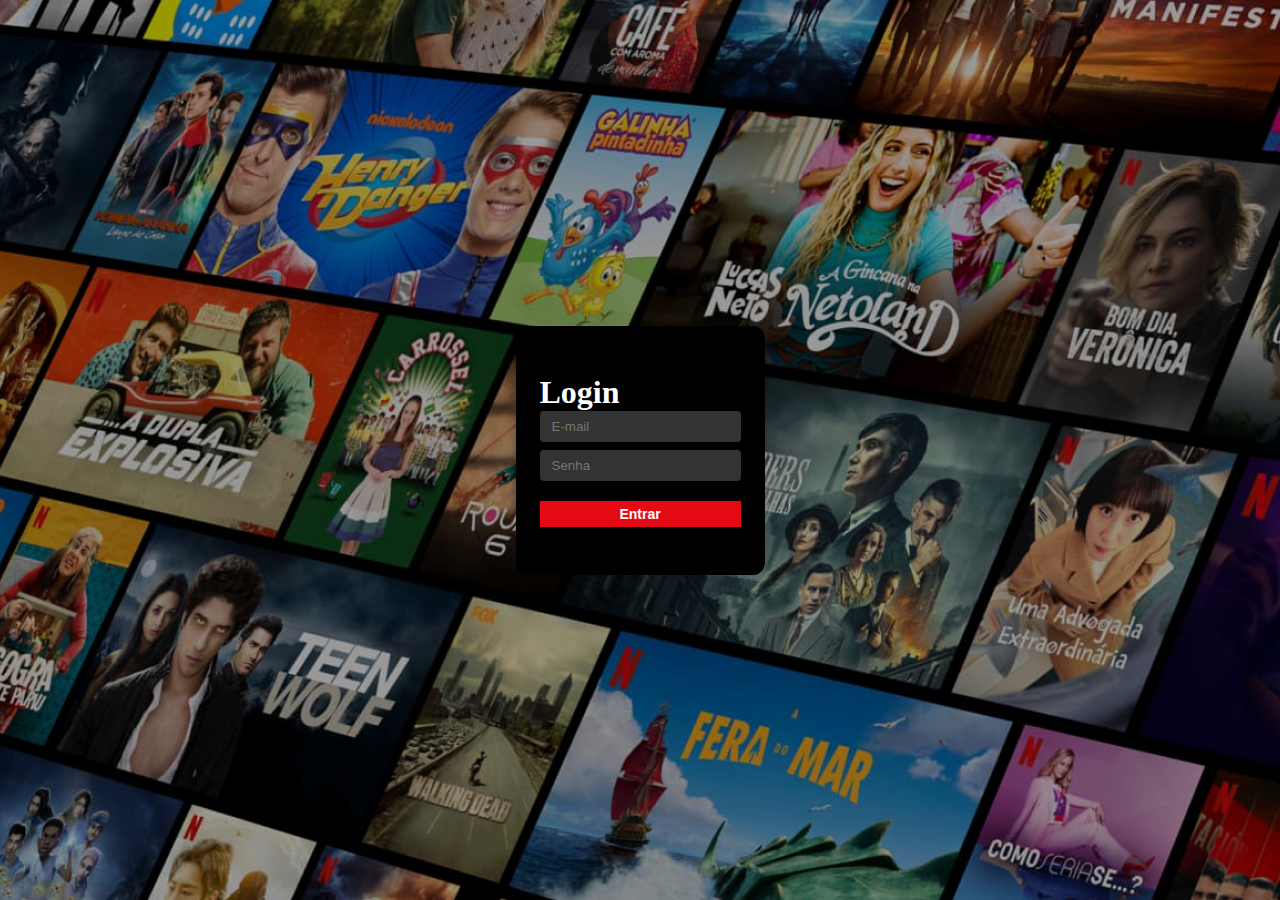
<file: login.html>
<!DOCTYPE html>
<html>
    <head>
        <title></title>
        <link href="style.css" rel="stylesheet"/>
    </head>
    <body class="login">
        <div class="formulario">
            <h1>Login</h1>
            <div class="campos">
                <input type="text" class="campo" placeholder="E-mail"/>
                
                <input type="password" class="campo" placeholder="Senha"/>
                <button>Entrar</button>
            </div>   
        </div>
        <div class="overlay"></div>
    </body>
</html>
</file>
<file: style.css>
* {
    margin: 0;
    padding: 0;
}
.login {
    display: flex;
    justify-content: center;
    align-items: center;
    height: 100vh;
    background-image: url("fundo.png");
    background-size: couver;
    z-index: 0;
}

.formulario {
    background-color: #000;
    border-radius: 12px;
    padding: 48px 24px;
    color: #fff;
    z-index: 2;
    
}

.campos {
    gap: 8px;
    display: flex;
    flex-direction: column;

}
.campos button {
    background-color: #E50914;
    color: #fff;
    text-align: center;
    font-weight: bold;
    font-size: 14px;
    margin-top: 12px;
    padding: 5px 0px;
    border: none;

}
.campo {
    padding: 8px 12px;
    color: 9c9c9c;
    border-radius: 4px;
    background-color: #333;
    border: none;
    
}

.campo:placeholder {
    color: 9c9c9c;
}


h1 {
   font-size: 32px;
  
}
.overlay {
    width: 100%;
    background-color: rgba(0,0,0,0.2);
    height: 100%;
    position:absolute;
    z-index: 1;

}
.home {
display: flex;
gap:50px;
flex-direction:column;
background-image: url("batman.png");
background-size: cover;
background-repeat: no-repeat;


}

.navigation {
    display:flex;
    justify-content: flex-end;
    background-color: rgba(255,0,0,0.4);
    padding: 10px 0;
}

.navigation ul {
    display:flex;
    justify-content: space-between;
    list-style:none;
    color: #fff;
    gap: 12px;
    padding: 0 12px;
}

.navigation ul li {
    background-color: rgba(255,0,0,0.7);
    padding: 8px;
}

 .video-description {
width: 500px;
height: 200px;
color: #fff;
padding: 24px;
display: flex;
justify-content: space-between;
flex-direction: column;
 }

 .card-list-container {
    
 }

 .card-list {
    height: 280px;
    display: flex;
    flex-direction: row;
    justify-content: space-between;
    gap: 50px;

 }
 .card-list-item {
    background-color: rgba(255,0,0,0.6);
    background-size: cover;
    background-repeat: no-repeat;
    width: 180px;
    
 }
 .button {
    background-color: #E50914;
    padding: 12px 24px;
    border-radius: 8px;
    color: #fff;
    width: 200px;
 }
 .card-list-title {
    color: #fff;
 }
</file>
